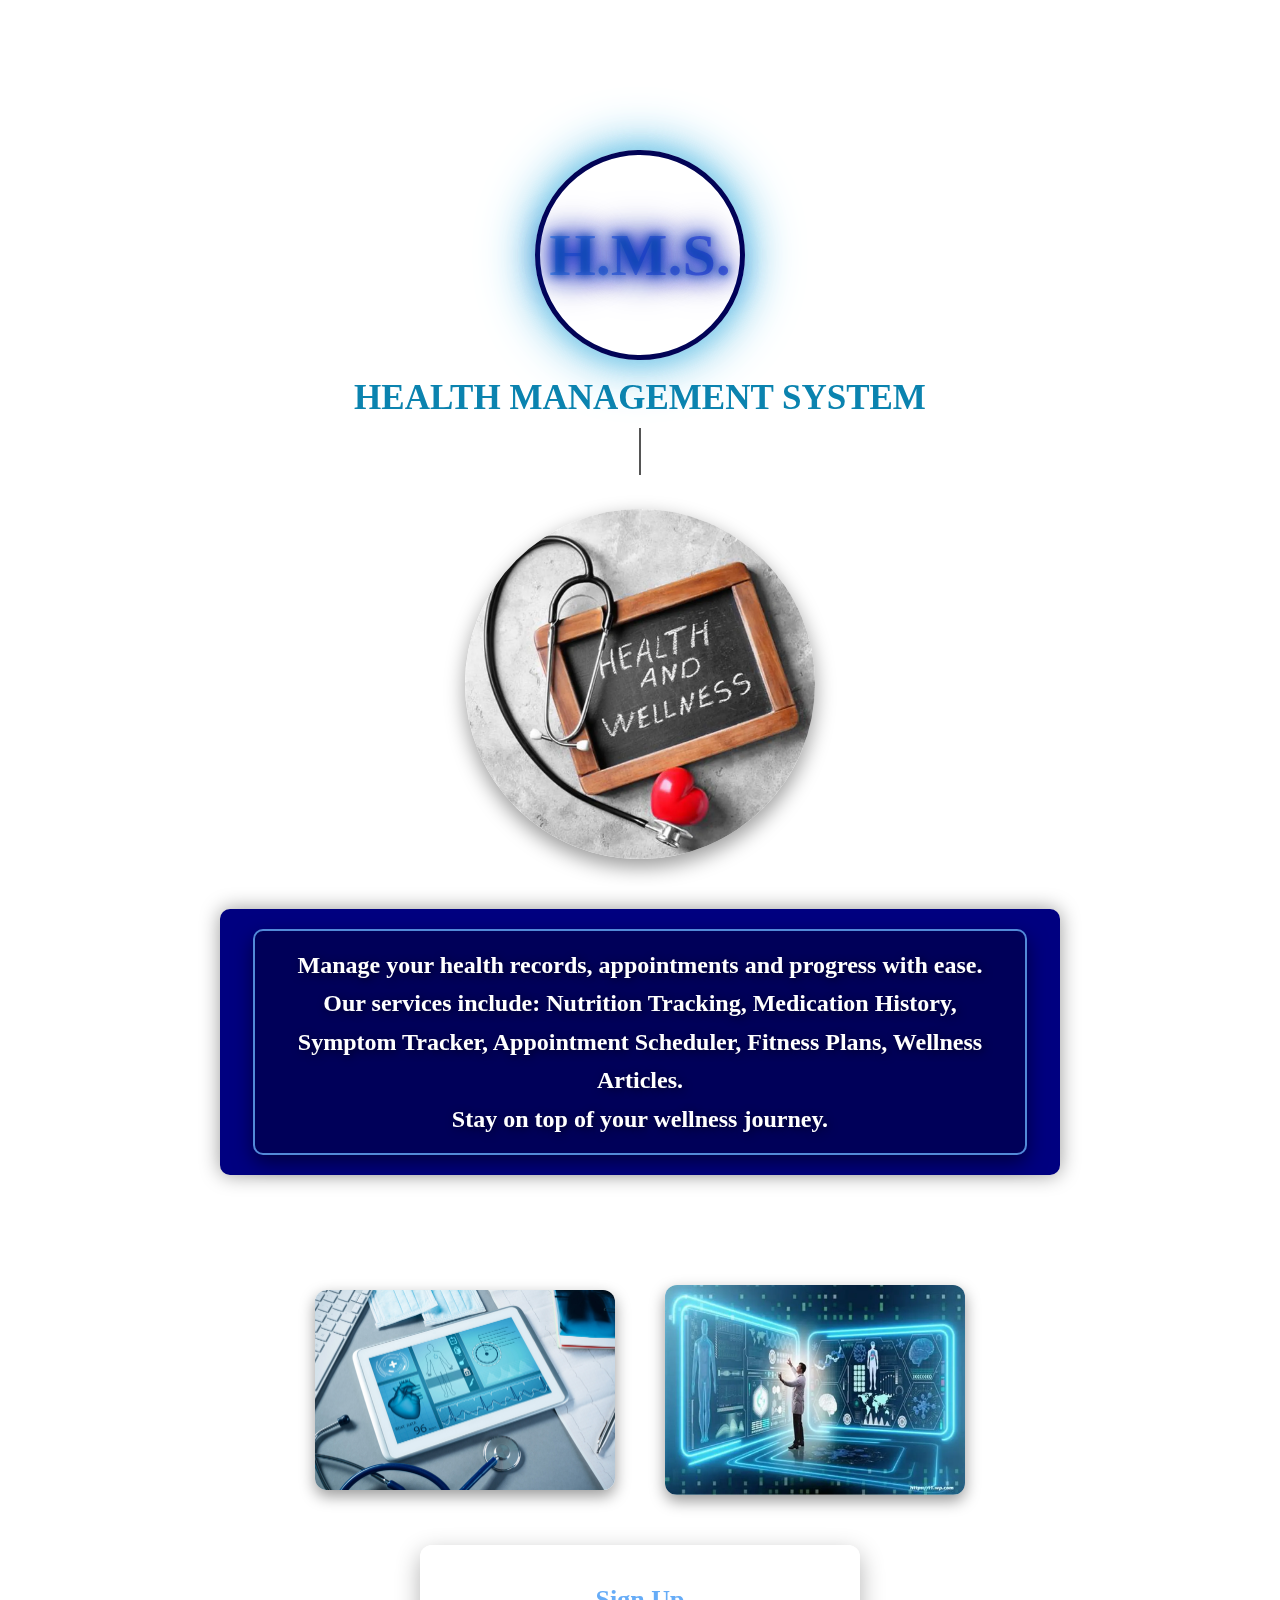
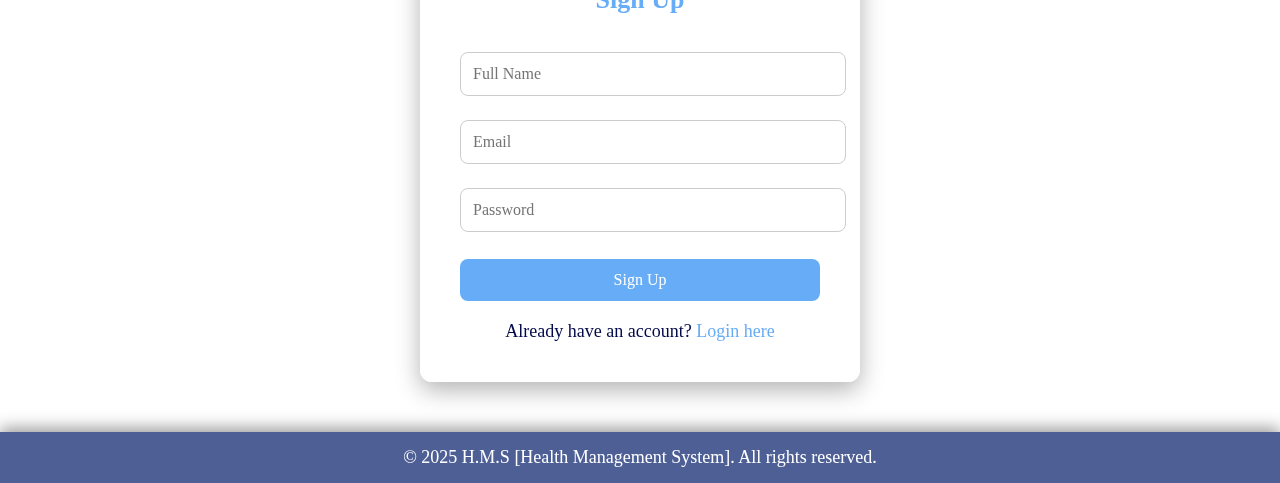
<file: index.html>
<!DOCTYPE html>
<html lang="en">
<head>
  <meta charset="UTF-8">
  <meta name="viewport" content="width=device-width, initial-scale=1.0">
  <link rel="stylesheet" href="css/style.css">
</head>
<body class="index-page">
  <div class="page-container">
     <div class="hero-text">
       <h1 class="hero-title">H.M.S.</h1>
       <br><br>
       <h2>HEALTH MANAGEMENT SYSTEM</h2>
       <p class="typing-text">Health is a state of complete harmony of the body, mind & spirit.</p>
     </div>

    <div class="hero-image">
      <img src="OIP (1).webp" alt="Hospital Illustration">
    </div>

    <div class="hero-content content-box">
      <p>
        Manage your health records, appointments and progress with ease.<br>
        Our services include: Nutrition Tracking, Medication History,<br>
        Symptom Tracker, Appointment Scheduler, Fitness Plans, Wellness Articles.<br>
        Stay on top of your wellness journey.
      </p>
    </div>

    <div class="image-row">
      <img src="Rlogin.jpg" alt="Doctor">
      <img src="OIPlogin.webp" alt="Nurse">
    </div>

    <div class="form-box">
      <h2>Sign Up</h2>

      <!-- Correct Signup Form -->
      <form id="signupForm" method="POST" action="/signup">
    <input type="text" name="full_name" placeholder="Full Name" required>
    <input type="email" name="email" placeholder="Email" required>
    <input type="password" name="password" placeholder="Password" required>
    <button type="submit" class="btnn">Sign Up</button>
</form>


      <div class="link">
        <p style="font-size: 18px;">Already have an account? <a href="/login">Login here</a></p>
      </div>
    </div>
  </div>
</body>

<footer>
  &copy; 2025 H.M.S [Health Management System]. All rights reserved.
</footer>
</html>
</file>
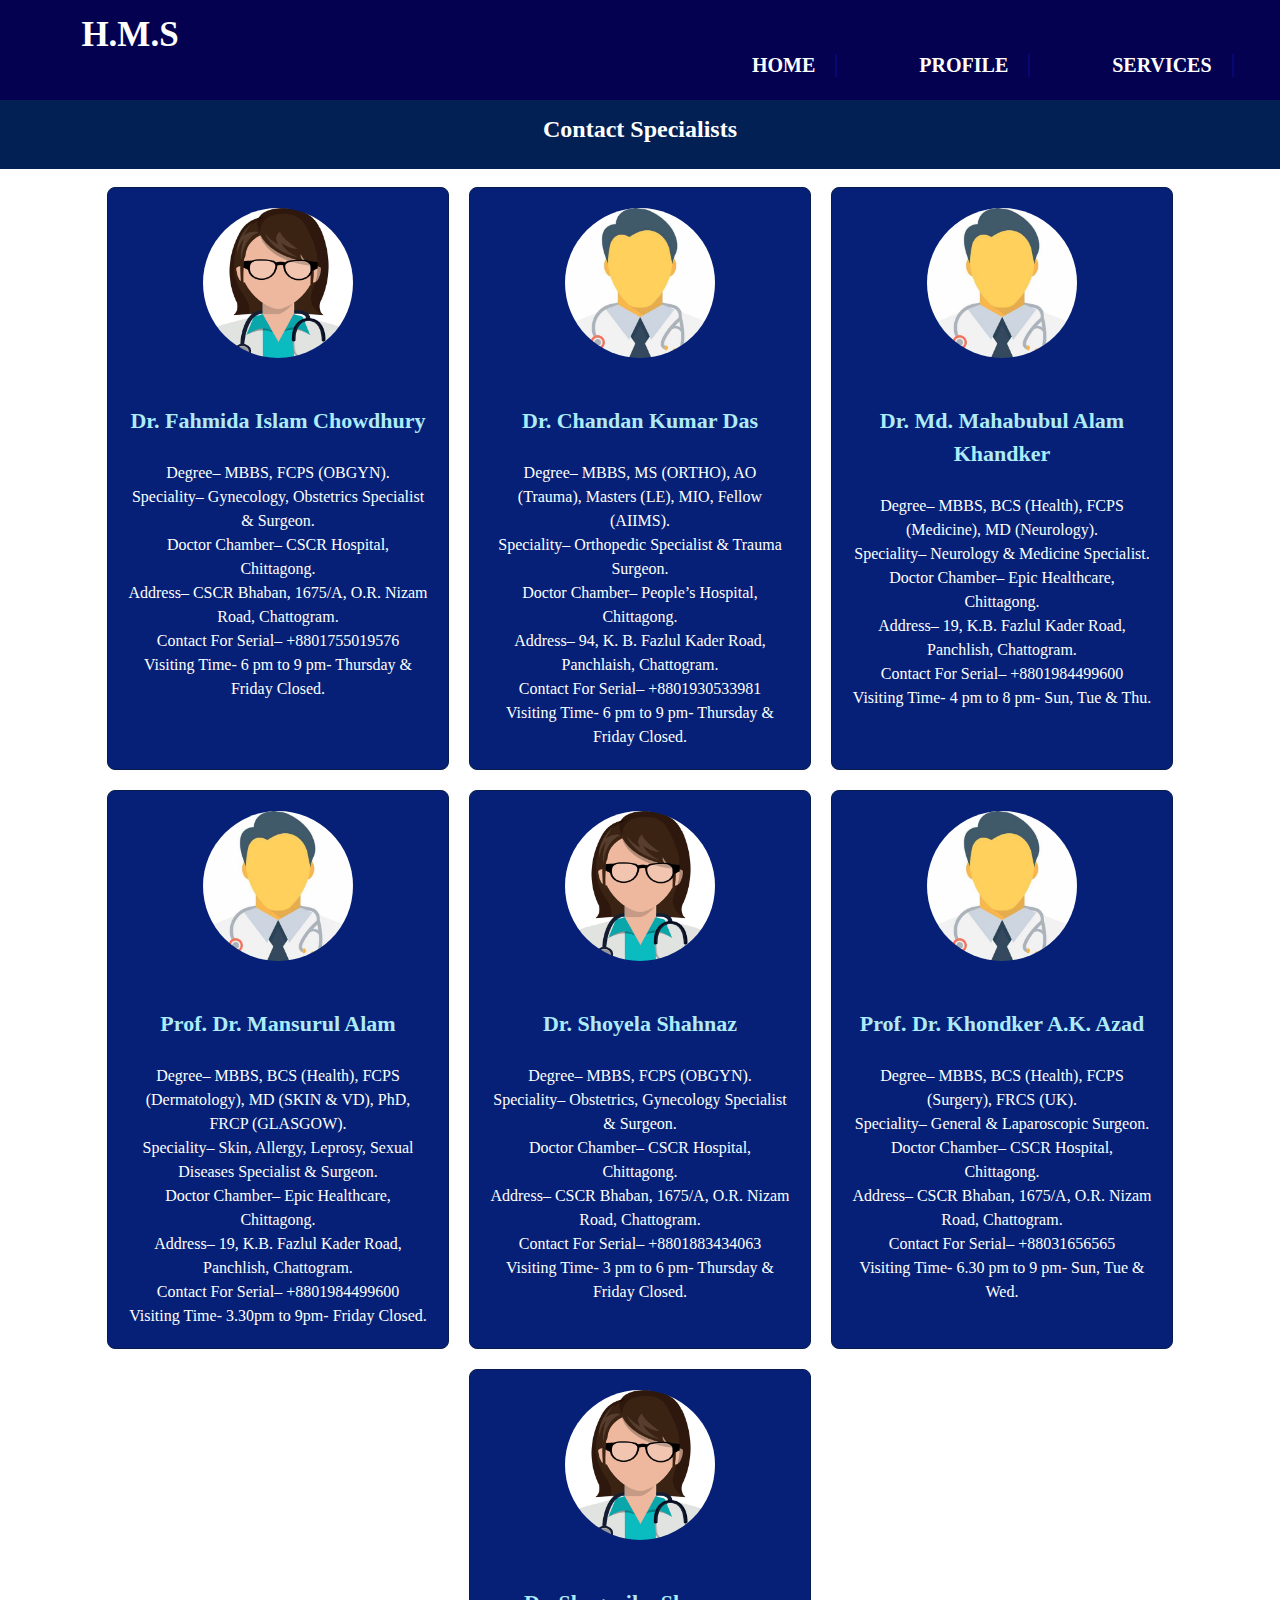
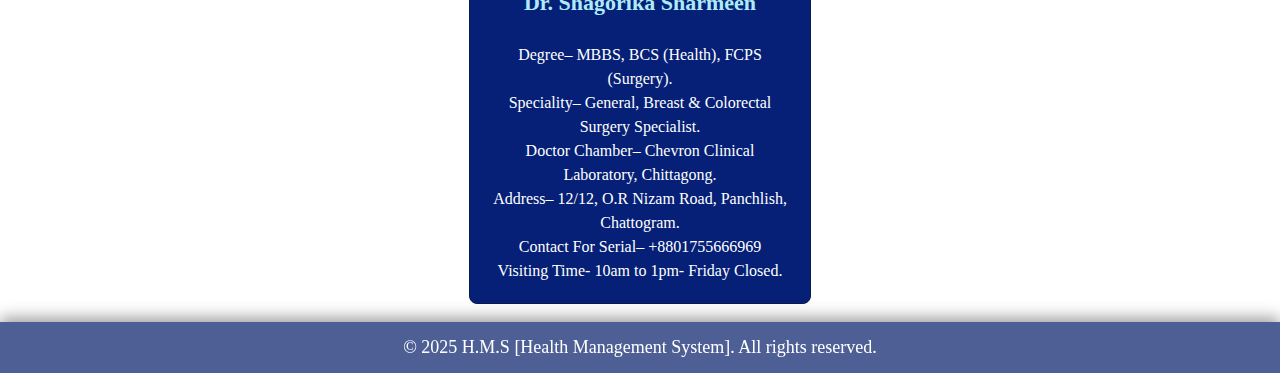
<file: contact.html>
<!DOCTYPE html>
<html lang="en">
<head>
    <meta charset="UTF-8">
    <title>Contact Specialists</title>
    <link rel="stylesheet" href="css\style.css">
</head>
<body>
        <div class="navbar">
            <div class="icon">
                <h2 class="logo">H.M.S</h2>
            </div>
            <div class="menu">
                <ul>
                    <li><a href="home.html">HOME</a></li>
                    <li><a href="profile.html">PROFILE</a></li>
                    <li><a href="service.html">SERVICES</a></li>
                    <li><a href="contact.html">DOCTOR'S CONTACT</a></li>
                </ul>
            </div>
        </div>
    <header>
        <h3>Contact Specialists</h3>
    </header>
    <br>
    <div class="main">
        <div class="content">
            
            <!-- Dr. Fahmida Islam Chowdhury -->
            <div class="doctor-info">
                <p>
                <img src="R (1).jpg" alt="Dr. Fahmida Islam Chowdhury"><br><br>
                <strong>Dr. Fahmida Islam Chowdhury</strong><br><br>
                Degree– MBBS, FCPS (OBGYN).<br>
                Speciality– Gynecology, Obstetrics Specialist & Surgeon.<br>
                Doctor Chamber– CSCR Hospital, Chittagong.<br>
                Address– CSCR Bhaban, 1675/A, O.R. Nizam Road, Chattogram.<br>
                Contact For Serial– +8801755019576<br>
                Visiting Time- 6 pm to 9 pm- Thursday & Friday Closed.
                </p>
            </div>

            <!-- Dr. Chandan Kumar Das -->
            <div class="doctor-info">
                <p>
                <img src="OIP (3).jpg" alt="Dr. Chandan Kumar Das"><br><br>
                <strong>Dr. Chandan Kumar Das</strong><br><br>
                Degree– MBBS, MS (ORTHO), AO (Trauma), Masters (LE), MIO, Fellow (AIIMS).<br>
                Speciality– Orthopedic Specialist & Trauma Surgeon.<br>
                Doctor Chamber– People’s Hospital, Chittagong.<br>
                Address– 94, K. B. Fazlul Kader Road, Panchlaish, Chattogram.<br>
                Contact For Serial– +8801930533981<br>
                Visiting Time- 6 pm to 9 pm- Thursday & Friday Closed.</p>
            </div>

            <!-- Dr. Md. Mahabubul Alam Khandker -->
            <div class="doctor-info">
                <p>
                <img src="OIP (3).jpg" alt="Dr. Md. Mahabubul Alam Khandker"><br><br>
                <strong>Dr. Md. Mahabubul Alam Khandker</strong><br><br>
                Degree– MBBS, BCS (Health), FCPS (Medicine), MD (Neurology).<br>
                Speciality– Neurology & Medicine Specialist.<br>
                Doctor Chamber– Epic Healthcare, Chittagong.<br>
                Address– 19, K.B. Fazlul Kader Road, Panchlish, Chattogram.<br>
                Contact For Serial– +8801984499600<br>
                Visiting Time- 4 pm to 8 pm- Sun, Tue & Thu.</p>
            </div>
            <div class="doctor-info">
                <p>
                <img src="OIP (3).jpg" alt="Prof. Dr. Mansurul Alam"><br><br>
                <strong>Prof. Dr. Mansurul Alam</strong><br><br>
                Degree– MBBS, BCS (Health), FCPS (Dermatology), MD (SKIN & VD), PhD, FRCP (GLASGOW).<br>
                Speciality– Skin, Allergy, Leprosy, Sexual Diseases Specialist & Surgeon.<br>
                Doctor Chamber– Epic Healthcare, Chittagong.<br>
                Address– 19, K.B. Fazlul Kader Road, Panchlish, Chattogram.<br>
                Contact For Serial– +8801984499600<br>
                Visiting Time- 3.30pm to 9pm- Friday Closed.</p>
            </div>
            <div class="doctor-info">
                <p>
                <img src="R (1).jpg" alt="Dr. Shoyela Shahnaz"><br><br>
                <strong>Dr. Shoyela Shahnaz</strong><br><br>
                Degree– MBBS, FCPS (OBGYN).<br>
                Speciality– Obstetrics, Gynecology Specialist & Surgeon.<br>
                Doctor Chamber– CSCR Hospital, Chittagong.<br>
                Address– CSCR Bhaban, 1675/A, O.R. Nizam Road, Chattogram.<br>
                Contact For Serial– +8801883434063<br>
                Visiting Time- 3 pm to 6 pm- Thursday & Friday Closed.</p>
            </div>
            <div class="doctor-info">
                <p>
                <img src="OIP (3).jpg" alt="Prof. Dr. Khondker A.K. Azad"><br><br>
                <strong>Prof. Dr. Khondker A.K. Azad</strong><br><br>
                Degree– MBBS, BCS (Health), FCPS (Surgery), FRCS (UK).<br>
                Speciality– General & Laparoscopic Surgeon.<br>
                Doctor Chamber– CSCR Hospital, Chittagong.<br>
                Address– CSCR Bhaban, 1675/A, O.R. Nizam Road, Chattogram.<br>
                Contact For Serial– +88031656565<br>
                Visiting Time- 6.30 pm to 9 pm- Sun, Tue & Wed.</p>
            </div>
            <div class="doctor-info">
                <p>
                <img src="R (1).jpg" alt="Dr. Shagorika Sharmeen"><br><br>
                <strong>Dr. Shagorika Sharmeen</strong><br><br>
                Degree– MBBS, BCS (Health), FCPS (Surgery).<br>
                Speciality– General, Breast & Colorectal Surgery Specialist.<br>
                Doctor Chamber– Chevron Clinical Laboratory, Chittagong.<br>
                Address– 12/12, O.R Nizam Road, Panchlish, Chattogram.<br>
                Contact For Serial– +8801755666969<br>
                Visiting Time- 10am to 1pm- Friday Closed.</p>
            </div>
        </div>
        <br>
        <footer>
        &copy; 2025 H.M.S [Health Management System]. All rights reserved.
    </footer>
    </div>
</body>
</html>
</file>
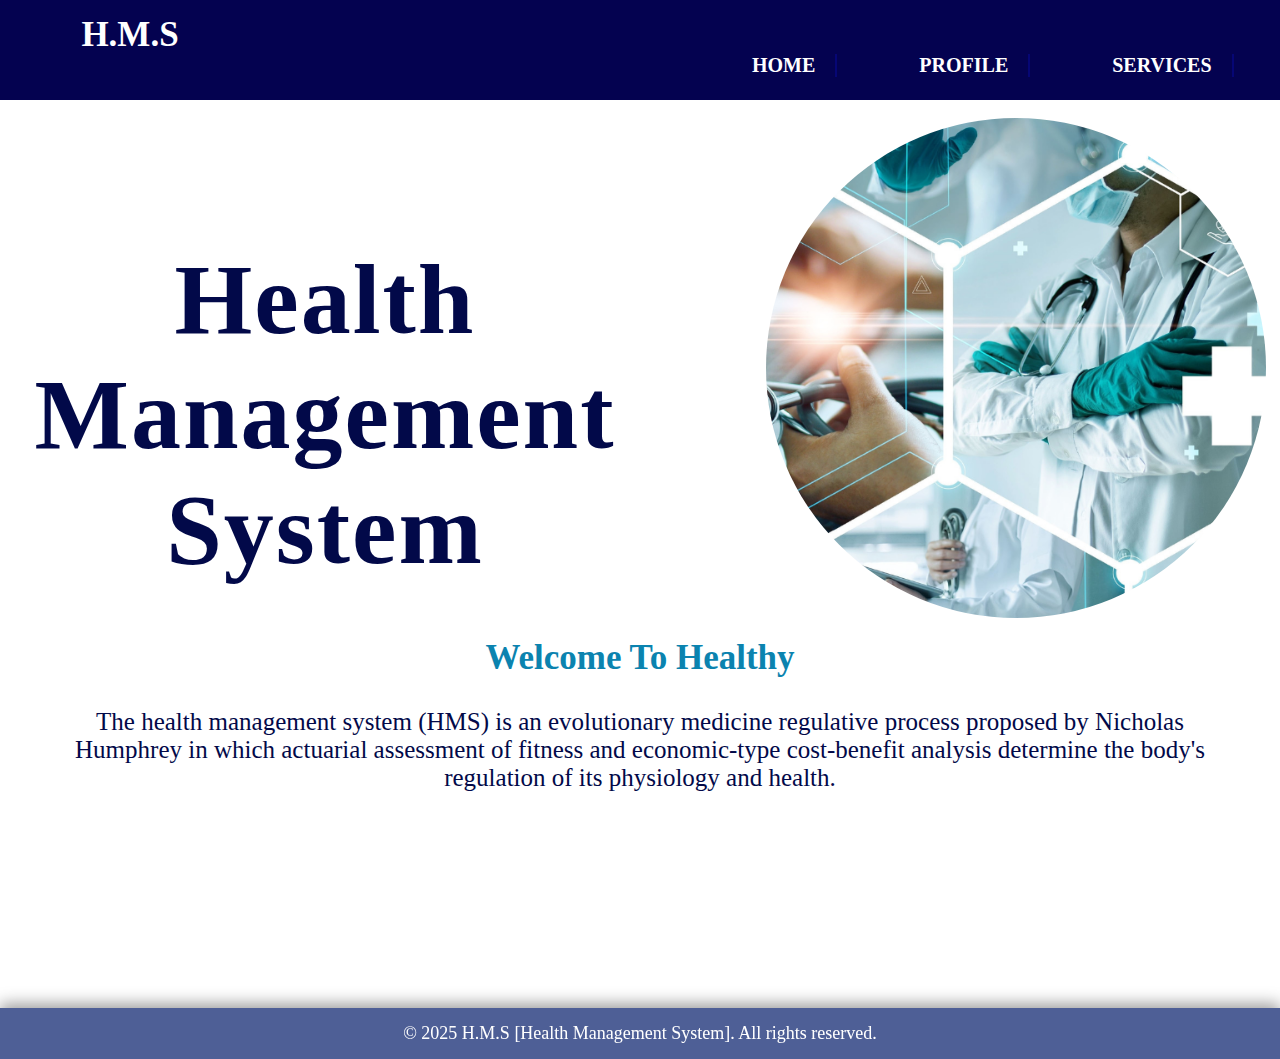
<file: home.html>
<!DOCTYPE html>
<html lang="en">
<head>
    <title>Health Management System</title>
    <link rel="stylesheet" href="css\style.css">
    <link rel="stylesheet" href="https://pyscript.net/releases/2024.3.2/core.css">
      <script type="module" src="https://pyscript.net/releases/2024.3.2/core.js"></script>

</head>
<body>
    <div class="main">
        <div class="navbar">
            <div class="icon">
                <h2 class="logo">H.M.S</h2>
            </div>
            <div class="menu">
                <ul>
                    <li><a href="home.html">HOME</a></li>
                    <li><a href="profile.html">PROFILE</a></li>
                    <li><a href="service.html">SERVICES</a></li>
                    <li><a href="contact.html">DOCTOR'S CONTACT</a></li>
                </ul>
            </div>
        </div>
        <br>
        <div class="content">
            <div class="h1-container">
                <h1>Health<br>Management<br>System</h1>
                <img src="Healthcare-1400x600-1.png" alt="Right Image" class="h1-image">
            </div>           
            <h2>Welcome To Healthy</h2>
            <p>
                The health management system (HMS) is an evolutionary medicine regulative process proposed by Nicholas Humphrey in which actuarial assessment of fitness and economic-type cost-benefit analysis determine the body's regulation of its physiology and health.
            </p>
        </div>
    </div> <br><br><br><br> <br><br>  
    
    <footer>
        &copy; 2025 H.M.S [Health Management System]. All rights reserved.
    </footer>
</body>

</html>
</file>
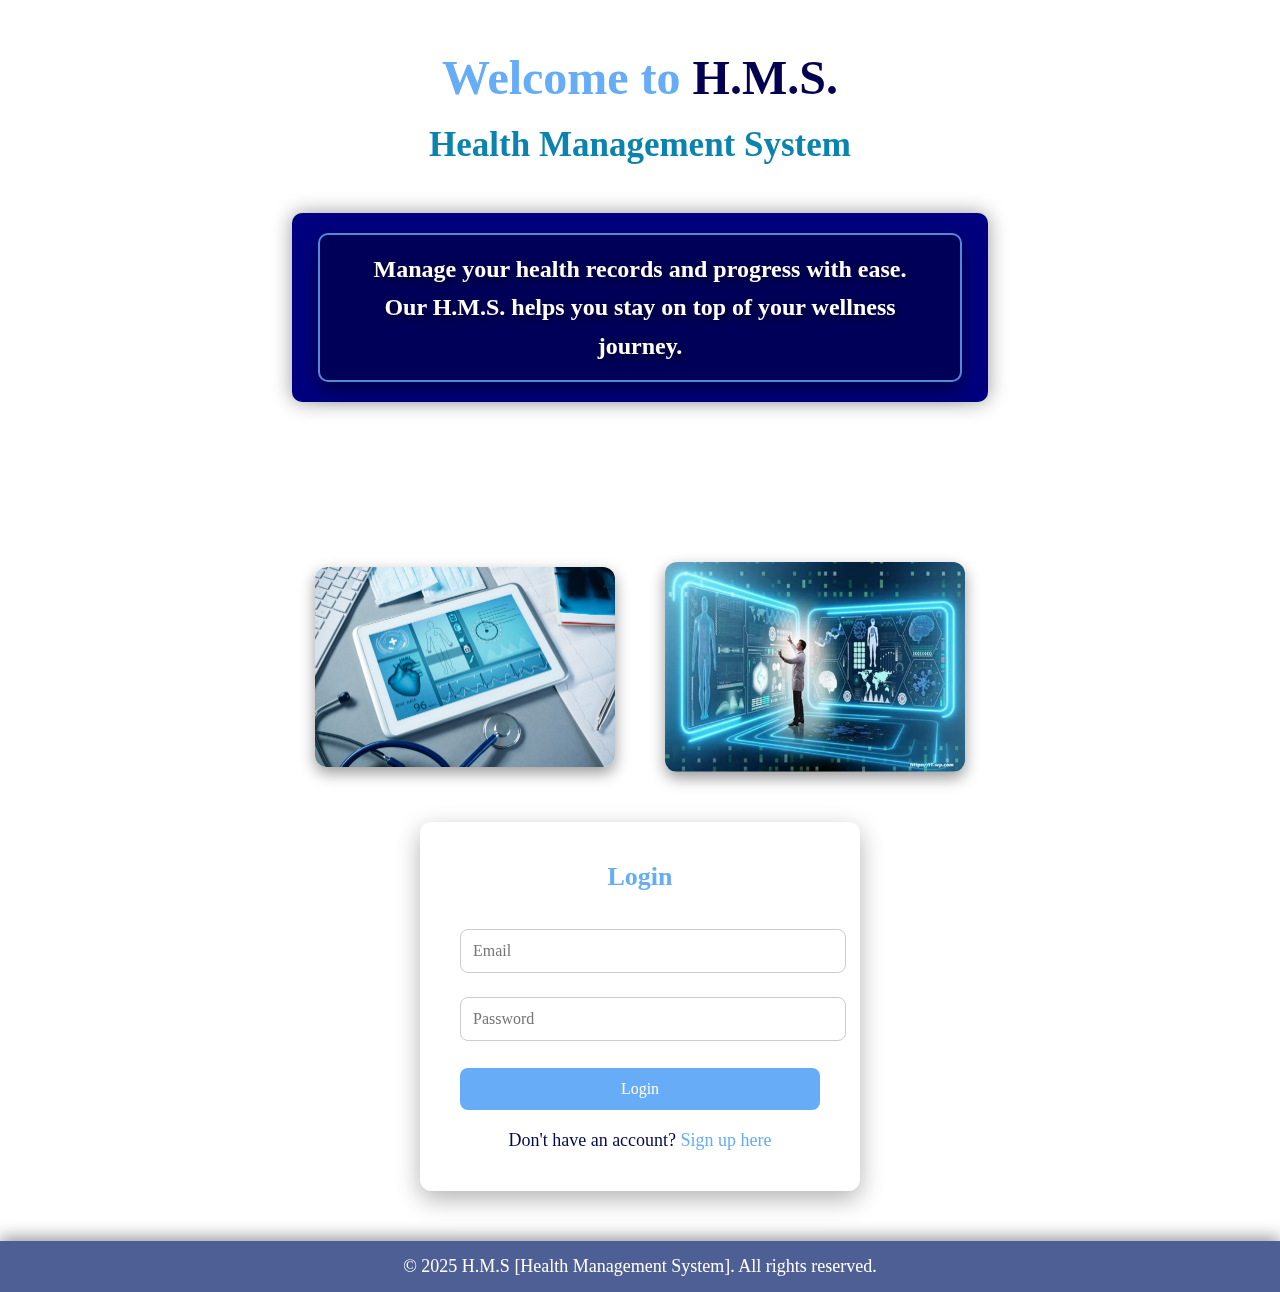
<file: login.html>
<!DOCTYPE html>
<html lang="en">
<head>
  <meta charset="UTF-8">
  <meta name="viewport" content="width=device-width, initial-scale=1.0">
  <title>Login | Health Management System</title>
  <link rel="stylesheet" href="css/style.css">
</head>
<body class="login-page">

  <div class="page-container">
    <div class="hero-content">
      <h1>Welcome to <span>H.M.S.</span></h1>
      <h2>Health Management System</h2><br>

      <div class="hero-content content-box">
        <p>
          Manage your health records and progress with ease.<br>
          Our H.M.S. helps you stay on top of your wellness journey.
        </p>
      </div>
    </div>

    <div class="image-row">
      <img src="Rlogin.jpg" alt="Doctor">
      <img src="OIPlogin.webp" alt="Nurse">
    </div>

    <div class="form-box">
      <h2>Login</h2>

      <!-- Correct Login Form -->
      <form method="POST" action="/login">
        <input type="email" name="email" placeholder="Email" required>
        <input type="password" name="password" placeholder="Password" required>
        <button type="submit" class="btnn">Login</button>
      </form>

      <div class="link">
        <p style="font-size: 18px;">Don't have an account? <a href="/">Sign up here</a></p>
      </div>
    </div>

  </div>

</body>

<footer>
  &copy; 2025 H.M.S [Health Management System]. All rights reserved.
</footer>
</html>
</file>
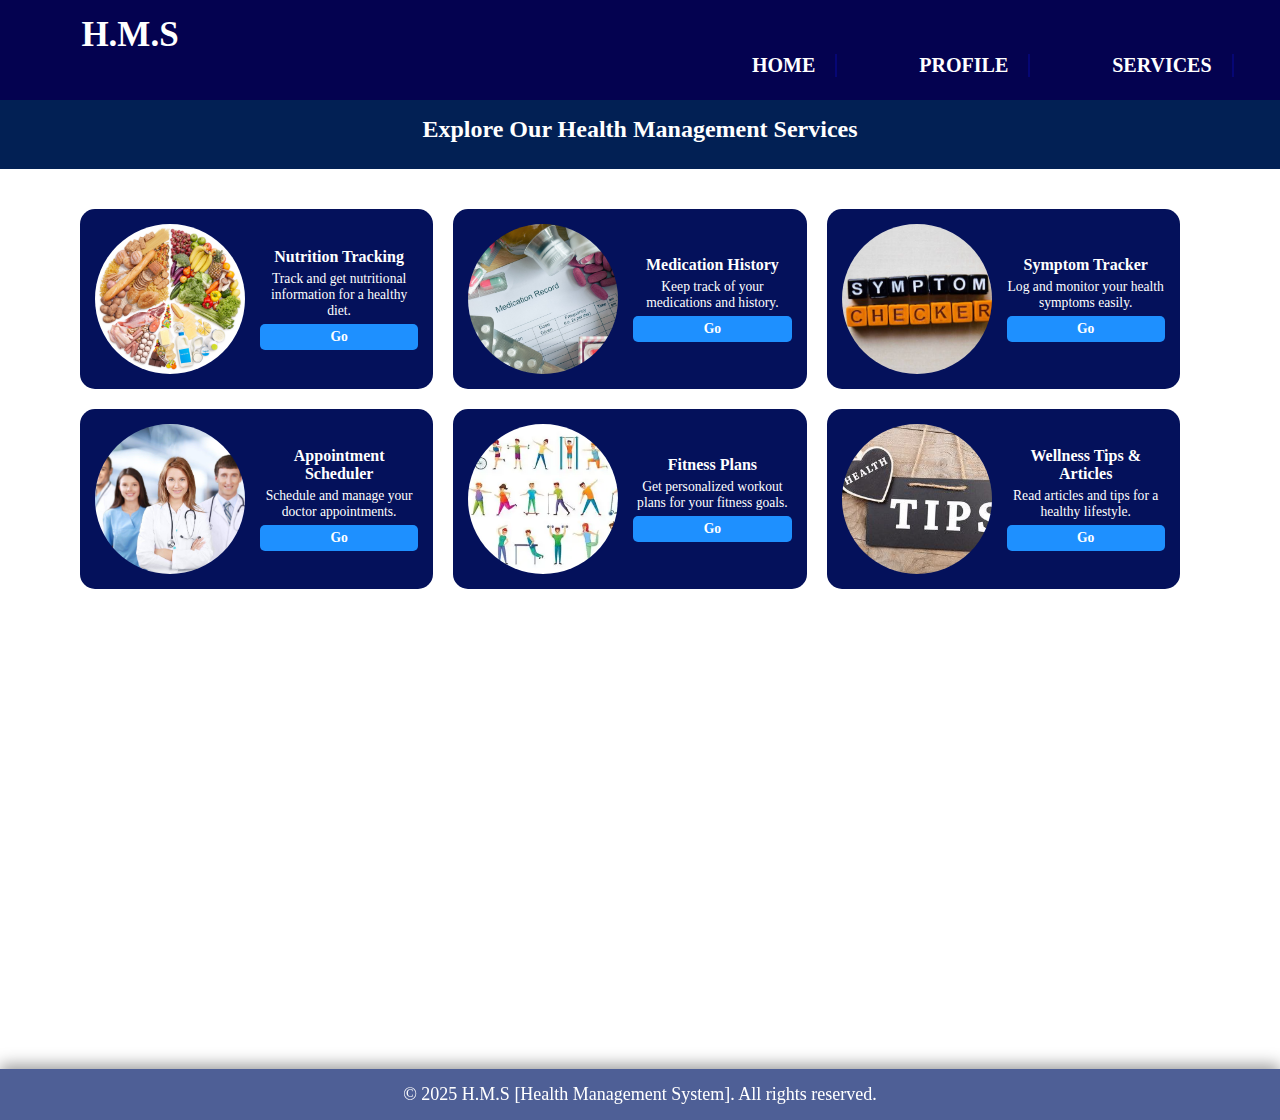
<file: service.html>
<!DOCTYPE html>
<html lang="en">
<head>
    <title>Our Services</title>
    <link rel="stylesheet" href="css\style.css">
</head>
<body>
        <div class="navbar">
            <div class="icon">
                <h2 class="logo">H.M.S</h2>
            </div>
            <div class="menu">
                <ul>
                    <li><a href="home.html">HOME</a></li>
                    <li><a href="profile.html">PROFILE</a></li>
                    <li><a href="service.html">SERVICES</a></li>
                    <li><a href="contact.html">DOCTOR'S CONTACT</a></li>
            
                </ul>
            </div>
        </div>
    <header>
        <h3 class="highlight">Explore Our Health Management Services</h3>
        </header>
    <div class="main">
        <div class="content">
    <div class="service-container">
    <div class="service-container">
    <div class="service-card">
        <img src="R.jpg" alt="Nutrition" class="round-image">
        <div class="service-info">
            <h3>Nutrition Tracking</h3>
            <p>Track and get nutritional information for a healthy diet.</p>
            <a href="nutrition.html" class="service-button">Go</a>
        </div>
    </div>

    <div class="service-card">
        <img src="The-Importance-of-Keeping-Accurate-Medication-Records-in-Schools-1536x1056.jpg" alt="Medication" class="round-image">
        <div class="service-info">
            <h3>Medication History</h3>
            <p>Keep track of your medications and history.</p>
            <a href="medication.html" class="service-button">Go</a>
        </div>
    </div>

    <div class="service-card">
        <img src="p7.jpg" alt="Symptoms" class="round-image">
        <div class="service-info">
            <h3>Symptom Tracker</h3>
            <p>Log and monitor your health symptoms easily.</p>
            <a href="symptom.html" class="service-button">Go</a>
        </div>
    </div>

    <div class="service-card">
        <img src="AdobeStock_87499868-1536x944.jpeg" alt="Appointments" class="round-image">
        <div class="service-info">
            <h3>Appointment Scheduler</h3>
            <p>Schedule and manage your doctor appointments.</p>
            <a href="appointment.html" class="service-button">Go</a>
        </div>
    </div>

    <div class="service-card">
        <img src="OIP.webp" alt="Fitness" class="round-image">
        <div class="service-info">
            <h3>Fitness Plans</h3>
            <p>Get personalized workout plans for your fitness goals.</p>
            <a href="fitness.html" class="service-button">Go</a>
        </div>
    </div>

    <div class="service-card">
        <img src="k3.jpg" alt="Wellness Tips" class="round-image">
        <div class="service-info">
            <h3>Wellness Tips & Articles</h3>
            <p>Read articles and tips for a healthy lifestyle.</p>
            <a href="tips.html" class="service-button">Go</a>
        </div>
    </div>
</div>
</div>
</div>
</div>
</body>
<footer>
    &copy; 2025 H.M.S [Health Management System]. All rights reserved.
</footer>
</html>
</file>
<file: css/style.css>
/* style.css */

* {
    margin: 0;
    padding: 0;
}

/* Global font for the entire page */
body, * {
    font-family: "Times New Roman", Times, serif;
    color: #040250;
}

/* style.css */
.main {
    width: 100%;
    background: #ffffff;  
    height: 100vh;
}

/* The rest of your existing styles */

.icon{
    width: 200px;
    float: left;
    height: 70px;
}

.menu{
    width: 400px;
    float: right;
    height: 70px;
    align-items: center;
    margin-left: 420px; /* adjust this value as needed */
}

ul{
    float: left;
    display: flex;
    justify-content: center;
    align-items: center;
}

ul li{
    list-style: none;
    margin-left: 62px;
    margin-top: 27px;
    font-size: 14px;
    font-family: "Times New Roman", Times, serif;
}

ul li a{
    text-decoration: none;
    color: #fff;
    font-size: 20px;
    font-weight: bold;
    font-family: "Times New Roman", Times, serif;
    transition: 0.4s ease-in-out;
}

ul li a:hover{
    color: #89bcf2;
}

.search{
    width: 330px;
    float: left;
    margin-left: 270px;
}

.srch{
    font-family: 'Times New Roman';
    width: 200px;
    height: 40px;
    background: transparent;
    border: 1px solid #66acf7;
    margin-top: 13px;
    color: #fff;
    border-right: none;
    font-size: 16px;
    float: left;
    padding: 10px;
    border-bottom-left-radius: 5px;
    border-top-left-radius: 5px;
}

.btn{
    width: 100px;
    height: 40px;
    background: #66acf7;
    border: 2px solid #66acf7;
    margin-top: 13px;
    color: #fff;
    font-size: 15px;
    border-bottom-right-radius: 5px;
    border-bottom-right-radius: 5px;
    transition: 0.2s ease;
    cursor: pointer;
}
.btn:hover{
    color: #000;
}

.btn:focus{
    outline: none;
}

.srch:focus{
    outline: none;
}

.content{
    width: 1200px;
    height: auto;
    margin: auto;
    color: #081e61;
    font-size: 40px;
    position: relative;
}

.content .par{
    padding-left: 20px;
    padding-bottom: 25px;
    font-family: 'Times New Roman';
    font-size: 40px;
    letter-spacing: 1.2px;
    line-height: 30px;
}

.h1-container {
    display: flex;
    align-items: center; /* vertically center h1 and image */
    gap: 150px;           /* space between h1 and image */
}
.content h1{
    font-family: 'Times New Roman';
    font-size: 100px;
    padding-left: 20px;
    margin-top: 9%;
    letter-spacing: 2px;
    animation: shadowMove 2s infinite linear;
}

.h1-image {
    width: 500px;  /* adjust size */
    height: 500px; /* make it a perfect square for a perfect circle */
    border-radius: 50%; /* makes the image round */
    object-fit: cover;   /* ensures image fills the circle without distortion */
}

@keyframes shadowMove {
    0% {
        text-shadow: 2px 2px 5px #ff0000,
                     -2px -2px 5px #00ff00,
                     2px -2px 5px #0000ff;
    }
    50% {
        text-shadow: -2px -2px 5px #ff0000,
                      2px 2px 5px #00ff00,
                     -2px 2px 5px #0000ff;
    }
    100% {
        text-shadow: 2px 2px 5px #ff0000,
                     -2px -2px 5px #00ff00,
                     2px -2px 5px #0000ff;
    }
}
.content .cn{
    width: 160px;
    height: 40px;
    background: #66acf7;
    border: none;
    margin-bottom: 10px;
    margin-left: 20px;
    font-size: 18px;
    border-radius: 10px;
    cursor: pointer;
    transition: .4s ease;
    
}

.content .cn a{
    text-decoration: none;
    color: #000;
    transition: .3s ease;
}

.cn:hover{
    background-color: #fff;
}


.dashboard {
            background-color: #f8f9fa; /* Light gray background */
            padding: 20px;
            margin-top: 20px;
            border-radius: 10px;
            box-shadow: 0 0 10px rgba(0, 0, 0, 0.1);
        }
        
        .dashboard h2 {
            color: #007bff; /* Blue header text color */
            font-family: 'Arial', sans-serif; /* Choose your preferred font family */
            margin-bottom: 10px;
        }
        
        /* Health Information and Appointments Sections */
        .health-info, .appointments {
            margin-top: 20px;
        }
        
        .health-info h3, .appointments h3 {
            color: #343a40; /* Dark text color for section headers */
            border-bottom: 2px solid #6c757d; /* Border color under section headers */
            padding-bottom: 5px;
            font-size: 20px;
        }
        
        .health-info ul, .appointments ul {
            list-style-type: none;
            padding: 0;
        }
        
        .health-info li, .appointments li {
            margin: 10px 0;
            font-weight: bold;
            color: #495057; /* Dark text color for list items */
        }
        
        /* Optional: Add hover effect on list items */
        .health-info li:hover, .appointments li:hover {
            background-color: #e9ecef; /* Light gray background on hover */
            transition: background-color 0.3s;
        }

       .staff-container {
    width: 100%;
    display: flex;
    justify-content: flex-end; /* aligns content to the right */
    padding: 20px 50px 0 50px; /* top and horizontal spacing */
}

.staff-image {
    width: 400px;         /* adjust size */
    height: auto;
    border-radius: 10px;  /* optional rounded corners */
    box-shadow: 0 8px 20px rgba(0,0,0,0.3); /* optional shadow */
}


body {
    margin: 0;
    padding: 0;
    font-family: Arial, sans-serif;
    background: #ffffff;  
}

    /* Container for all content */
    .page-container {
      position: relative;
      z-index: 1;
      display: flex;
      flex-direction: column;
      align-items: center;
      padding: 50px 20px;
    }

    /* Heading & Paragraph */

    .hero-content p {
    font-size: 28px;                 /* slightly larger */
    font-weight: 800;                /* medium-bold */
    line-height: 1.8;
    padding: 40px 90px;
    border-radius: 12px;
    background: rgba(0, 0, 0, 0.4); /* semi-transparent dark */
    color: #fff;                     /* text color */
    text-align: center;
    max-width: 1000px;               /* wider box */
    width: 90%;                      /* responsive width */
    margin: 0 auto; 
    box-shadow: 0 8px 20px rgba(0,0,0,0.5); /* subtle depth */
    border: 2px solid rgba(102, 172, 247, 0.8); /* bright border */
    text-shadow: 2px 2px 8px rgba(0,0,0,0.6);   /* subtle shadow */
    transition: all 0.3s ease;
}

.hero-content p:hover {
    background: linear-gradient(135deg, #2274df, #154da7); /* gradient on hover */
    color: #fff;
    box-shadow: 0 12px 25px rgba(0,0,0,0.6);
    transform: translateY(-3px);
}

    /* Moving Images Section */
.image-row {
    display: flex;
    justify-content: center;
    align-items: right;
    gap: 80px;                 /* more space between images */
    margin: 60px 0 80px 0;     /* extra space above & below */
    z-index: 2;                /* make sure it appears above background */
}

.image-row img {
    width: 400px;              /* larger size */
    max-width: 90%;            /* responsive on smaller screens */
    height: auto;
    border-radius: 50%;        /* round shape for emphasis */
    animation: float 4s ease-in-out infinite alternate;
    box-shadow: 0 10px 25px rgba(0,0,0,0.5); /* stronger shadow */
    transition: transform 0.3s ease, box-shadow 0.3s ease;
}

.image-row img:hover {
    transform: translateY(-10px) scale(1.05); /* lift and slightly enlarge on hover */
    box-shadow: 0 14px 35px rgba(0,0,0,0.6);
}

@keyframes float {
    0% { transform: translateY(0px); }
    50% { transform: translateY(-15px); }  /* smoother floating */
    100% { transform: translateY(0px); }
}

/* Responsive */
@media (max-width: 768px) {
    .image-row {
        flex-direction: column;
        gap: 50px;
        margin: 40px 0;
    }

    .image-row img {
        width: 250px;
    }
}

    /* Form Section */
    .form-box {
      background: rgba(255,255,255,0.9);
      color: #333;
      padding: 40px;
      border-radius: 12px;
      width: 360px;
      text-align: center;
      box-shadow: 0 8px 25px rgba(0,0,0,0.3);
    }

    .form-box h2 {
      margin-bottom: 25px;
      color: #66acf7;
      font-size: 26px;
    }

    .form-box input {
      width: 100%;
      padding: 12px;
      margin: 12px 0;
      border-radius: 8px;
      border: 1px solid #ccc;
      font-size: 16px;
    }

    .btnn {
      width: 100%;
      padding: 12px;
      margin-top: 15px;
      border: none;
      border-radius: 8px;
      background: #66acf7;
      color: #fff;
      cursor: pointer;
      font-size: 16px;
      transition: 0.3s;
    }

    .btnn:hover {
      background: #0056b3;
    }

    .link {
      margin-top: 20px;
      font-size: 14px;
    }

    .link a {
      color: #66acf7;
      text-decoration: none;
    }

    .link a:hover {
      text-decoration: underline;
    }
    /* Responsive */
    @media (max-width: 768px) {
      .image-row {
        flex-direction: column;
      }
    }

.hero {
  width: 100%;
  min-height: 80vh;
  background-color: #f3f4fd; /* Light background */
  display: flex;
  align-items: center;
  justify-content: center;
  background: rgba(0,0,0,0.3);
      padding: 15px 25px;
      border-radius: 10px;
}

.hero-text {
  text-align: center;
  margin-top: 100px;
}

.hero-text h1 {
  font-size: 50px;
  margin: 0;
}

.typing-text {
  display: inline-block;
  font-size: 40px;
  font-style: italic;
  font-weight: 800;
  color: #05123f;
  border-right: 2px solid #555; /* cursor effect */
  white-space: nowrap;
  overflow: hidden;
  width: 0;
  animation: typing 14s steps(60, end) infinite, blink 0.7s step-end infinite;
}

/* Typing and erasing effect */
@keyframes typing {
  0% { width: 0 }
  50% { width: 100% }
  100% { width: 0 }
}

/* Blinking cursor */
@keyframes blink {
  from, to { border-color: transparent }
  50% { border-color: #555 }
}

.hero-image {
  margin: 30px 0; /* spacing from headings and paragraph */
}

.hero-image img {
  width: 350px;       /* size of the image */
  height: 350px;      /* make it square for perfect circle */
  border-radius: 50%; /* makes it round */
  object-fit: cover;  /* ensures image fills the circle without distortion */
  display: block;
  margin: 0 auto;     /* centers the image */
  box-shadow: 0 8px 20px rgba(0,0,0,0.4); /* optional shadow for depth */
}

    /* Container */
    .page-container {
      position: relative;
      z-index: 1;
      display: flex;
      flex-direction: column;
      align-items: center;
      padding: 50px 20px;
    }

    .hero-container {
  display: flex;
  justify-content: space-between; /* text left, image right */
  align-items: center;           /* vertically center */
  flex-wrap: wrap;               /* responsive stacking on small screens */
  max-width: 1200px;
  margin: 0 auto;
  gap: 20px;
}

    /* Heading & Paragraph */
    .hero-content {
      text-align: center;
      max-width: 800px;
      margin-bottom: 50px;
    }

    .hero-content h1 {
      font-size: 48px;
      color: #66acf7;
      margin-bottom: 20px;
    }

    .hero-content p {
      font-size: 20px;
      line-height: 1.6;
      background: rgba(0,0,0,0.3);
      padding: 15px 25px;
      border-radius: 10px;
    }

    /* Moving Images */
    .image-row {
      display: flex;
      justify-content: center;
      align-items: center;
      gap: 50px;
      margin-bottom: 50px;
    }

    .image-row img {
      width: 300px;
      border-radius: 12px;
      animation: float 4s ease-in-out infinite alternate;
      box-shadow: 0 6px 15px rgba(0,0,0,0.4);
    }

    @keyframes float {
      0% { transform: translateY(0px); }
      100% { transform: translateY(-20px); }
    }

    /* Form Section */
    .form-box {
      background: rgba(255,255,255,0.9);
      color: #333;
      padding: 40px;
      border-radius: 12px;
      width: 360px;
      text-align: center;
      box-shadow: 0 8px 25px rgba(0,0,0,0.3);
    }

    .form-box h2 {
      margin-bottom: 25px;
      color: #66acf7;
      font-size: 26px;
    }

    .form-box input {
      width: 100%;
      padding: 12px;
      margin: 12px 0;
      border-radius: 8px;
      border: 1px solid #ccc;
      font-size: 16px;
    }

    .btnn {
      width: 100%;
      padding: 12px;
      margin-top: 15px;
      border: none;
      border-radius: 8px;
      background: #66acf7;
      color: #fff;
      cursor: pointer;
      font-size: 16px;
      transition: 0.3s;
    }

    .btnn:hover {
      background: #0056b3;
    }

    .link {
      margin-top: 20px;
      font-size: 14px;
    }

    .link a {
      color: #66acf7;
      text-decoration: none;
    }

    .link a:hover {
      text-decoration: underline;
    }

    /* Responsive */
    @media (max-width: 768px) {
      .image-row {
        flex-direction: column;
      }
    }

    /* Navbar container */
.navbar {
    width: 100%;
    display: flex;
    align-items: center; /* vertical center for all items */
    padding: 15px 50px;
    background: #040250; /* dark navbar */
    font-family: "Times New Roman", Times, serif; 
}

/* Logo */
.logo {
    font-size: 35px;
    font-weight: bold;
    text-align: center;
    color: #fff;
    margin-right: 40px; /* space between logo and menu */
    font-family: "Times New Roman", Times, serif; /* ensure same font */
}

/* Menu */
.menu ul {
    display: flex;
    list-style: none;
    gap: 0; /* items touching borders */
}

.menu ul li {
    padding: 0 20px;
    color: white;
    font-weight: 500;
    font-family: "Times New Roman", Times, serif; /* ✅ correct */
    border-right: 2px solid #060675;
}


.menu ul li:last-child {
    border-right: none; /* remove last border */
}


/* Full-width container for cards */
.service-container {
    display: flex;
    flex-wrap: wrap;         /* wrap cards to next row */
    justify-content: flex-start; /* align to left */
    gap: 20px;               /* space between cards */
    width: 100%;             /* full page width */
    padding: 20px;           /* optional padding */
    box-sizing: border-box;
}

/* Individual service card */
.service-card {
    background: #04115b;
    border: 2px solid var(--accent-color);
    border-radius: 15px;
    width: calc(33.33% - 20px); /* 3 cards per row minus gap */
    padding: 15px;
    display: flex;
    align-items: center;
    gap: 15px;
    box-shadow: 0 0 20px var(--accent-color);
    transition: 0.3s ease;
    box-sizing: border-box;
}

.service-card:hover {
    transform: translateY(-5px);
    box-shadow: 0 0 40px var(--accent-color);
}

.round-image {
    width: 150px;          /* set a width */
    height: 150px;         /* make height equal to width */
    border-radius: 50%;    /* make it round */
    object-fit: cover;     /* ensures image covers the circle */
    display: block;        /* optional, avoids inline spacing issues */
}

/* Card info */
.service-info {
    display: flex;
    flex-direction: column;
    color: #fff;
}

.service-info h3 {
    font-size: 1rem;
    color: var(--accent-color);
    margin-bottom: 5px;
    text-shadow: 0 0 10px var(--accent-color);
}

.service-info p {
    font-size: 0.85rem;
    color: #ffffff;
    margin-bottom: 5px;
}

/* Button */
.service-button {
    display: inline-block;
    background-color: #1e90ff; /* bright blue */
    color: #ffffff;
    padding: 5px 10px;
    border-radius: 5px;
    text-decoration: none;
    font-weight: bold;
    font-size: 0.85rem;
    text-align: center;
    transition: 0.3s ease;
}

.service-button:hover {
    background-color: #0056b3;
}

/* Responsive: 2 cards per row on tablets */
@media (max-width: 900px) {
    .service-card {
        width: calc(50% - 20px);
    }
}

/* Responsive: 1 card per row on mobile */
@media (max-width: 600px) {
    .service-card {
        width: 100%;
    }
}
      header {
            background-color: #022054;
            color: white;
            text-align: center;
            padding: 1em;
        }
        
      .content {
            text-align: center;
            color: #020949;
        }

       h1 {
            color: #020949;
            font-size: 36px;
            margin-bottom: 20px;
        }

       p {
            color: #020949;
            font-size: 25px;
        }
        @keyframes pulse {
            0% { color: #042e61; }
            100% { color: #fff; }
        }
        h2 {
            color: #0b83af;
            font-size: 35px;
            margin-bottom: 10px;
        }
        h3 {
            color: #ffffff;
            font-size: 24px;
            margin-bottom: 10px;
        }

        ul {
            list-style-type: none;
            padding: 0;
        }

        li {
            margin: 10px 0;
            color: #cfd8dc;
        }

  /* Container for all doctor cards */
.content {
    display: flex;
    flex-wrap: wrap;     
    gap: 20px;          
    justify-content: center;  
}
/* Doctor card */
.doctor-info {
    width: 300px;                    
    background-color: #052076;
    border: 1px solid #081d4b;
    border-radius: 8px;
    padding: 20px;
    box-shadow: 0 0 5px rgba(249, 249, 250, 0.696);
    transition: transform 0.3s ease;
    text-align: center;              
}
/* Hover effect */
.doctor-info:hover {
    transform: translateY(-5px);
}
/* Doctor image */
.doctor-info img {
    width: 150px;
    height: 150px;       
    object-fit: cover;  
    border-radius: 50%;
    margin-bottom: 15px;
    transition: transform 0.3s ease;
}
.doctor-info:hover img {
    transform: scale(1.1);
}
/* Doctor name */
.doctor-info strong {
    color: #aeebf9;
    font-size: 22px;
}
/* Text inside card */
.doctor-info p {
    font-size: 16px;
    color: #feffff;
    font-weight: normal;
    line-height: 1.5;
}
footer {
    width: 100%;
    background: rgba(3, 27, 106, 0.7);  
    color: #fff;
    text-align: center;
    padding: 15px 0;
    font-size: 18px; 
    bottom: 0;
    left: 0;
    backdrop-filter: blur(5px);       
    box-shadow: 0 -4px 15px rgba(0, 0, 0, 0.4); 
}
/* ---------------------------
   INDEX PAGE — HERO TITLE
---------------------------- */
.index-page .hero-title {
  font-family: 'Times New Roman', Times, serif;
  font-size: 60px;
  font-weight: bold;

  background: linear-gradient(90deg, #7fcaff, #7873f5);
 background-clip: text;
-webkit-background-clip: text;
  -webkit-text-fill-color: transparent;

  text-shadow:
    0 0 10px #0849ac,
    0 0 20px #1b14e6,
    0 0 30px #083d9a,
    0 0 40px #3531ad;

  width: 200px;
  height: 200px;
  line-height: 200px;
  border-radius: 50%;
  background-color: rgba(10, 10, 50, 0.8);

  border: 5px solid rgb(2, 4, 86);

  box-shadow:
    0 0 20px skyblue,
    0 0 40px skyblue,
    0 0 60px skyblue;

  display: inline-block;
  text-align: center;
}
.index-page .content-box {
    background-color: navy;         /* navy blue box */
    color: white;                   /* white text */
    padding: 20px;                  /* space inside */
    border-radius: 10px;            /* rounded corners */
    margin-top: 20px;               /* spacing above */
    max-width: 800px;               /* optional: limit width */
    line-height: 1.6;               /* better readability */
    box-shadow: 0 0 20px rgba(0,0,0,0.4); /* soft shadow */
}
.index-page .content-box p {
    color: white;
    font-size: 24px;                 
}
.login-page .content-box {
    background-color: navy;         /* navy blue box */
    color: white;                   /* white text */
    padding: 20px;                  /* space inside */
    border-radius: 10px;            /* rounded corners */
    margin-top: 20px;               /* spacing above */
    max-width: 800px;               /* optional: limit width */
    line-height: 1.6;               /* better readability */
    box-shadow: 0 0 20px rgba(0,0,0,0.4); /* soft shadow */
}        

.login-page .content-box p {
    color: white;
    font-size: 24px;
}

/* ****************************
   Nutrition Page Styling
   (nutrition.html)
***************************** */

/* Page layout */
.nutrition-body {
    font-family: sans-serif;
    margin: 0;
    padding: 0;
    background: #eef;
    display: flex;
    flex-direction: column;
    align-items: center;
}

/* Header */
.nutrition-header {
    background: #041a5a;
    padding: 1em;
    width: 100%;
    text-align: center;
    font-family: "Times New Roman", Times, serif; 
}
.nutrition-title {
    color: #ffffff;  /* change color here */
    font-weight: bold;
}

/* Main container */
.nutrition-main {
    max-width: 900px;
    margin: 20px auto;
    padding: 20px;
    background: white;
    border-radius: 8px;
}

/* Form */
.nutrition-form {
    display: flex;
    flex-direction: column;
    max-width: 500px;
}

.nutrition-form input,
.nutrition-form button {
    padding: 10px;
    margin-bottom: 10px;
    border-radius: 4px;
}

.nutrition-form button {
    background: #051f57;
    color: white;
    border: none;
    cursor: pointer;
}

/* Table */
.nutrition-table {
    width: 100%;
    border-collapse: separate;
    border-spacing: 0 10px;
}

.nutrition-table th,
.nutrition-table td {
    padding: 12px;
    text-align: center;
    border: 1px solid #ccc;
    border-radius: 8px;
}

.nutrition-table th {
    background: #06224c;
    color: white;
}

.nutrition-table tbody tr {
    background: #f9f9f9;
}

/* Delete Button */
.delete-btn {
    background: #8d0404;
    color: white;
    border: none;
    padding: 8px 12px;
    border-radius: 4px;
    cursor: pointer;
}

/* Medication Page Styles */
.medication-section form {
    max-width: 900px;
    margin: 0 auto;
    background-color: #fff;
    padding: 20px;
    border-radius: 8px;
    box-shadow: 0 0 10px rgba(0, 0, 0, 0.1);
}

.medication-section label {
    display: block;
    margin-bottom: 8px;
    font-weight: bold;
    color: #333;
}

.medication-section input,
.medication-section select,
.medication-section textarea {
    width: calc(100% - 20px);
    padding: 10px;
    margin-bottom: 16px;
    box-sizing: border-box;
    border: 1px solid #ccc;
    border-radius: 4px;
    font-size: 16px;
}

.medication-section button {
    background-color: #0c225f;
    color: #ffffff;
    padding: 12px 20px;
    border: none;
    border-radius: 4px;
    cursor: pointer;
    font-size: 16px;
}

.medication-section button:hover {
    background-color: #0c225f;
}

.medication-section table {
    width: 100%;
    border-collapse: collapse;
    margin-top: 20px;
}

.medication-section th,
.medication-section td {
    border: 1px solid #ddd;
    padding: 8px;
    text-align: left;
}

.medication-section th {
    background-color: #110a5f;
    color: #fff;
}

/* Symptom Page Styles */
.symptom-section form {
    max-width: 3000px;
    margin: 0 auto;
    background-color: #fff;
    padding: 20px;
    border-radius: 8px;
    box-shadow: 0 0 10px rgba(0, 0, 0, 0.1);
    display: inline-block; /* Align the form to the left */
    margin-bottom: 20px; /* Space below the form */
}

.symptom-section label {
    display: block;
    margin-bottom: 8px;
    font-weight: bold;
    color: #333;
}

.symptom-section input,
.symptom-section select {
    width: calc(100% - 20px); /* Adjust width to fit beside checkboxes */
    padding: 10px;
    margin-bottom: 16px;
    box-sizing: border-box;
    border: 1px solid #ccc;
    border-radius: 4px;
    font-size: 16px;
}

.symptom-section button {
    background-color: #082256;
    color: #ffffff;
    padding: 12px 20px;
    border: none;
    border-radius: 4px;
    cursor: pointer;
    font-size: 16px;
}

.symptom-section button:hover {
    background-color: hwb(216 19% 22% / 0.749);
}

.symptom-section h1 {
    color: #fafafa;
}

.symptom-section .checkbox-group {
    display: flex;
    flex-wrap: wrap;
    margin-bottom: 16px;
}

.symptom-section .checkbox-group label {
    margin-right: 20px;
}

.symptom-section .record-container {
    max-width: 900px;
    margin: 0 auto;
}

.symptom-section .record-card {
    background-color: #fff;
    padding: 20px;
    margin: 10px 0;
    border-radius: 8px;
    box-shadow: 0 0 10px rgba(0, 0, 0, 0.1);
    text-align: left;
}

.symptom-section .record-card h3 {
    margin: 0;
    font-size: 1.2em;
    color: #045286;
}

.symptom-section .record-card p {
    margin: 8px 0;
    color: #333;
}

/* Appointment Page Styles */
.appointment-section {
    max-width: 600px;  /* bigger container */
    margin: 40px auto;
    text-align: center;
    font-size: 18px;  /* overall bigger text */
}

.appointment-section form {
    background: #fff;
    padding: 30px;  /* bigger padding */
    border-radius: 12px;  /* more rounded */
    box-shadow: 0 0 15px rgba(0,0,0,0.2);  /* stronger shadow */
    margin-bottom: 30px;
}

.appointment-section input {
    width: 100%;
    padding: 15px;  /* bigger input fields */
    margin-bottom: 18px;
    border: 2px solid #ccc;  /* thicker border */
    border-radius: 6px;
    box-sizing: border-box;
    font-size: 18px;  /* bigger input text */
}

.appointment-section .add-btn {
    display: block;
    margin: 20px auto;         /* center and add spacing */
    padding: 3px 10px;        /* extra big size */
    background-color: #040444; /* navy blue */
    color: #fff;               /* white text */
    border: none;
    border-radius: 10px;       /* bigger rounded corners */
    cursor: pointer;
    font-size: 22px;           /* large text */
    font-weight: bold;         /* bold text */
    box-shadow: 0 5px 15px rgba(0,0,0,0.3); /* shadow for depth */
    transition: 0.3s ease;     /* smooth hover effect */
}

.appointment-section .add-btn:hover {
    background-color: #00005a; /* darker navy on hover */
    transform: scale(1.05);    /* slight zoom effect */
}

.appointment-section .appointments-box {
    background: #fff;
    padding: 30px;
    border-radius: 12px;
    box-shadow: 0 0 15px rgba(0,0,0,0.2);
    text-align: left;
}

.appointment-section .appointments-box h2 {
    color: #1985a1;
    margin-bottom: 18px;
    font-size: 24px;  /* bigger heading */
}

.appointment-section ul {
    list-style: none;
    background-color: #fff;   
    padding: 0;
}

.appointment-section li {
    padding: 12px;
    border-bottom: 2px solid #ddd;
    display: flex;
    justify-content: space-between;
    align-items: center;
    font-size: 18px;  /* bigger list text */
}
.appointment-section .appointments-box {
    background: #fff;  /* white background */
    color: #000;       /* black text */
}
.appointment-section li {
    color: #000;       /* black text */
}
.appointments-box {
    background-color: #fff;                 /* white background */
    padding: 20px 30px;                     /* space inside the box */
    border-radius: 12px;                     /* rounded corners */
    box-shadow: 0 5px 15px rgba(0,0,0,0.2); /* subtle shadow */
    max-width: 600px;                        /* optional width */
    margin: 20px auto;                       /* center on page */
}

.appointments-box ul {
    list-style: none;
    background-color: #fff;      /* remove bullets */
    padding: 0;
    margin: 0;
}

.appointments-box li {
    padding: 12px;
    border-bottom: 1px solid #ddd;
    font-size: 18px;
    color: #000;        /* black text */
}

.appointment-section .delete-btn {
    background: #d9534f;
    color: white;
    border: none;
    padding: 6px 14px;  /* bigger delete button */
    border-radius: 6px;
    cursor: pointer;
    font-size: 16px;
}

/* Fitness Section Styles */
/* Fitness Section Styles - Bigger Version */
.fitness-section {
    font-family: Arial, sans-serif;
    background: linear-gradient(to bottom, #d7e8f4, #e9f2f6);
    min-height: 100vh;  
    display: flex;
    flex-direction: column;
    justify-content: center;  /* vertical centering */
    align-items: center;      /* horizontal centering */
    text-align: center;
    padding: 3em;             /* more padding */
}

.fitness-section header,
.fitness-section footer {
    width: 100%;
    font-size: 2rem;          /* bigger header/footer text */
}

.fitness-section main {
    display: flex;
    flex-direction: column;
    align-items: center;  
    width: 100%;
}

.fitness-section form {
    max-width: 500px;         /* bigger form */
    width: 100%;
    background-color: #fff;
    padding: 30px;             /* more padding */
    border-radius: 12px;       /* slightly more rounded */
    box-shadow: 0 0 15px rgba(0,0,0,0.2);  /* stronger shadow */
    margin-bottom: 30px;

    display: flex;
    flex-direction: column;
    align-items: stretch;
}

.fitness-section form label {
    margin-bottom: 12px;
    font-size: 1.4rem;        /* bigger label text */
    font-weight: bold;
}

.fitness-section form input,
.fitness-section form select {
    margin-bottom: 20px;
    padding: 14px 12px;       /* bigger input height */
    font-size: 1.2rem;        /* bigger input text */
    border: 1px solid #ccc;
    border-radius: 8px;
}

.fitness-section form button {
    margin-top: 10px;
    font-size: 1.5rem;        /* bigger button text */
    padding: 16px 25px;       /* bigger button padding */
    border-radius: 10px;
}

.fitness-section .add-btn {
    background-color: #000080;  
    color: #fff;                
    font-size: 1.5rem;          /* bigger text */
    font-weight: bold;          
    padding: 18px 30px;         /* bigger button */
    border: none;
    border-radius: 10px;        
    cursor: pointer;
    width: 100%;                
    transition: 0.3s ease;
}

.fitness-section .add-btn:hover {
    background-color: #00005a;  
    transform: scale(1.05);     /* slightly bigger hover zoom */
}

/* Workout cards */
.fitness-section .workout-card {
    background-color: #fff;
    padding: 20px;
    font-family: 'Times New Roman', Times, serif;
    font-size: 10px;
    margin: 10px 0;
    border-radius: 8px;
    box-shadow: 0 0 10px rgba(0,0,0,0.1);
    width: 80%;          /* smaller than full width for centering */
    max-width: 800px;
}
.fitness-section .delete-btn {
    background: #d9534f;
    color: white;
    border: none;
    padding: 6px 14px;  /* bigger delete button */
    border-radius: 6px;
    cursor: pointer;
    font-size: 16px;
}

/* Tips Section Styles */
.tips-section {
    font-family: Arial, sans-serif;
    background: linear-gradient(to bottom, #dfe9ef, #dceaf2);
    margin: 0;
    padding: 20px;
}

.tips-section header {
    background-color: #051955;  /* navy header */
    color: white;
    text-align: center;
    padding: 1em;
}

.tips-section h1 {
    margin: 0;
}

/* Container for tips/articles */
.tips-section .container {
    max-width: 1200px;  /* reasonable max width */
    margin: 20px auto;
    padding: 20px;
}

/* Tip / Article card */
.tips-section .tip,
.tips-section .article {
    background-color: rgba(0, 102, 255, 0.36);  /* semi-transparent blue */
    border-radius: 5px;
    padding: 20px;
    margin-bottom: 20px;
}

.tips-section .tip h2,
.tips-section .article h2 {
    margin-top: 0;
}

/* Image inside tips/articles */
.tips-section .image {
    max-width: 225px;
    height: auto;
    margin-right: 12px;
}

/* Flex container for image + text */
.tips-section .image-container {
    display: flex;
    align-items: flex-start;
}
.tips-section .image {
    width: 200px;          /* fixed width */
    height: 200px;         /* fixed height */
    border-radius: 70%;    /* makes it circular */
    object-fit: cover;     /* fills the circle without distortion */
    margin-right: 12px;
}

/* Profile Page Styles */
.profile-page {
    font-family: Arial, sans-serif;
    background: #e5eef5;
}

.profile-page .profile-container {
    max-width: 450px;
    margin: 60px auto;
    background: white;
    padding: 30px;
    border-radius: 12px;
    box-shadow: 0 0 15px rgba(0,0,0,0.15);
}

.profile-page .profile-container h2 {
    text-align: center;
    color: #05255c;
    margin-bottom: 20px;
}

.profile-page .profile-item {
    margin-bottom: 18px;
    font-size: 18px;
}

.profile-page .profile-item span {
    font-weight: bold;
    color: #05255c;
}

.profile-page .profile-item input {
    width: 100%;
    padding: 8px;
    margin-top: 5px;
    border: 1px solid #ccc;
    border-radius: 6px;
    font-size: 16px;
}

.profile-page .btn {
    width: 100%;
    padding: 10px;
    background: #05255c;
    color: white;
    border: none;
    border-radius: 8px;
    font-size: 18px;
    cursor: pointer;
    margin-top: 10px;
}

.profile-page .btn:hover {
    background: #031a40;
}

.profile-page .logout-btn {
    background: #a40000;
}

.profile-page .logout-btn:hover {
    background: #7a0000;
}
</file>
